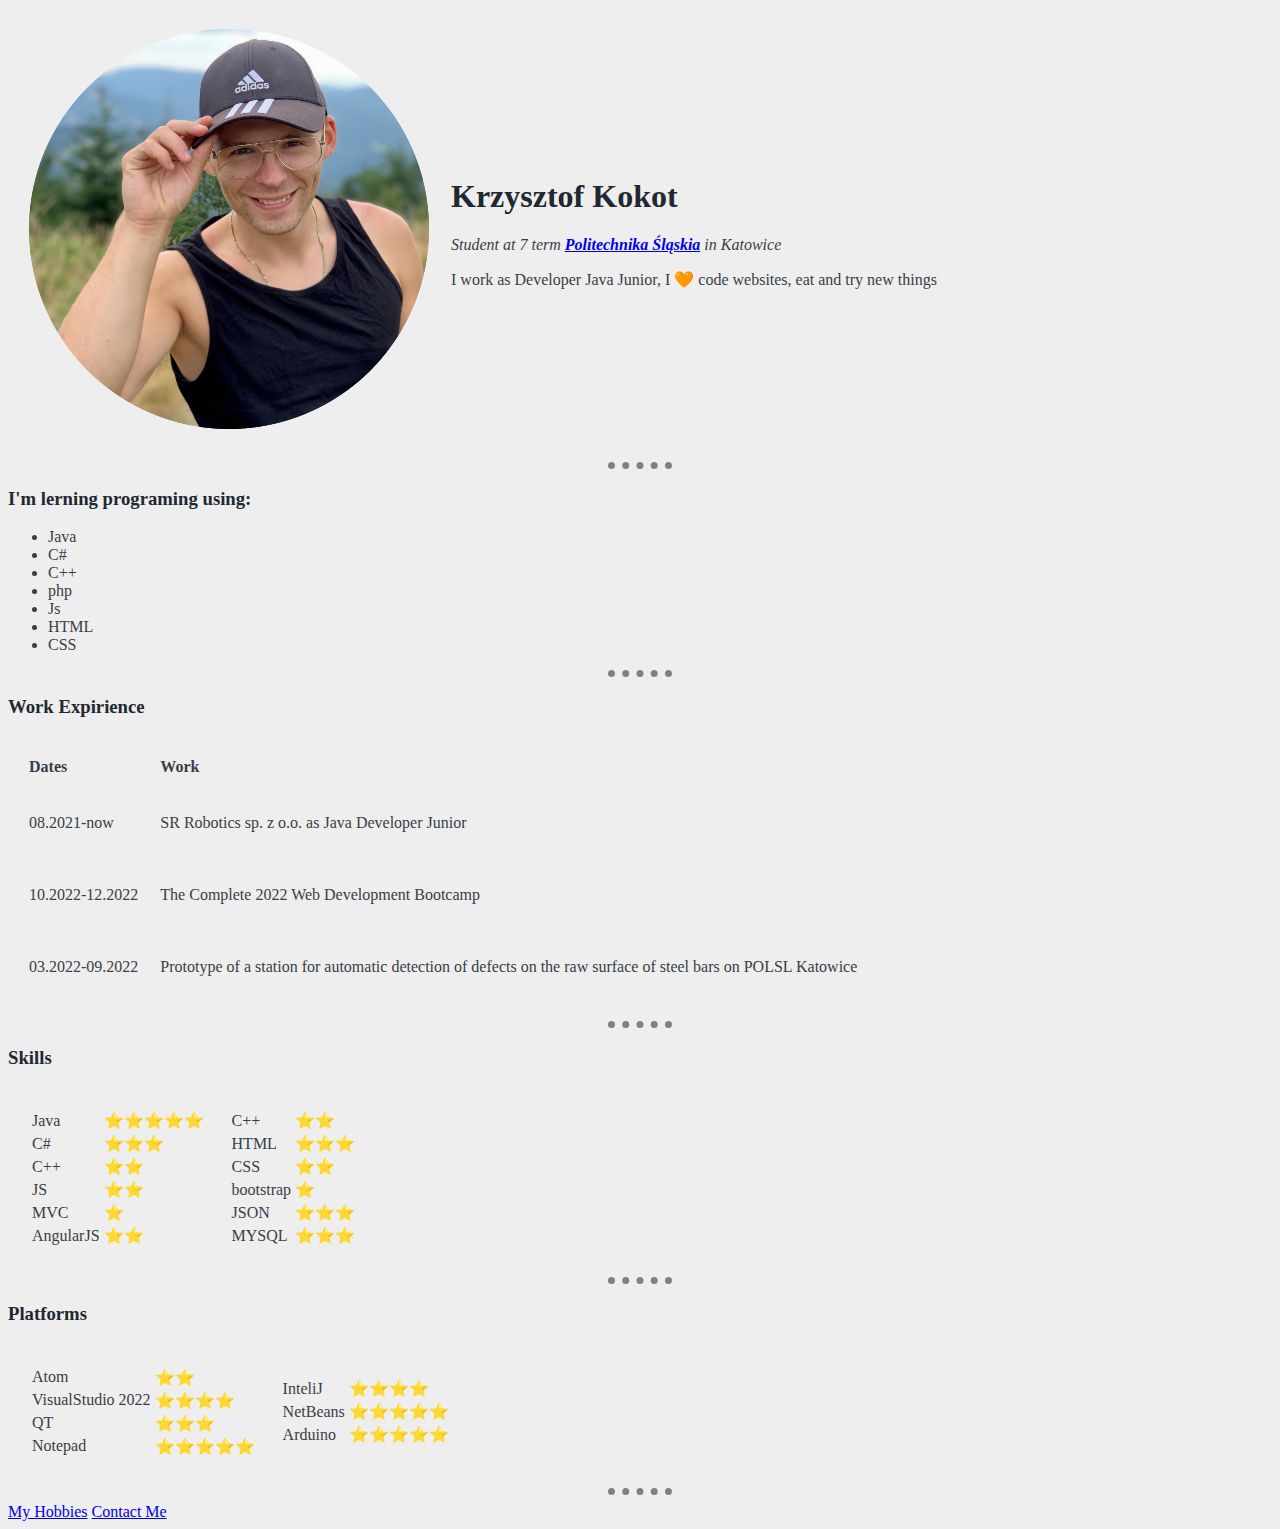
<file: index.html>
<!DOCTYPE html>
<html lang="en" dir="ltr">

<head>
  <meta charset="utf-8">
  <title>😎Krzysiek Personal Site</title>
  <link rel="stylesheet" href="css/style.css">
</head>

<body>
  <table cellspacing="20">
    <tr>
      <td>
        <img src="photo/MyPhotoCircle.png" alt="Krzysztof profil photo">
      </td>
      <td>
        <h1>Krzysztof Kokot</h1>
        <p><em>Student at 7 term <strong><a target="_blank" href="https://www.polsl.pl/rm/">Politechnika Śląskia</a> </strong> in Katowice</em></p>
        <p>I work as Developer Java Junior, I 🧡 code websites, eat and try new things</p>
      </td>
    </tr>
  </table>


  <hr>

  <h3>I'm lerning programing using:</h3>
  <ul>
    <li>Java</li>
    <li>C#</li>
    <li>C++</li>
    <li>php</li>
    <li>Js</li>
    <li>HTML</li>
    <li>CSS</li>
  </ul>

  <hr>

  <h3>Work Expirience</h3>
  <table cellspacing="20">
    <thead>
      <tr>
        <td>
          <strong>Dates</strong>
        </td>
        <td>
          <strong>Work</strong>
        </td>
      </tr>
    </thead>
    <tbody>
      <tr>
        <td>
          <p>08.2021-now</p>
        </td>
        <td>
          <p>SR Robotics sp. z o.o. as Java Developer Junior</p>
        </td>
      </tr>
      <tr>
        <td>
          <p>10.2022-12.2022</p>
        </td>
        <td>
          <p>The Complete 2022 Web Development Bootcamp</p>
        </td>
      </tr>
      <tr>
        <td>
          <p>03.2022-09.2022</p>
        </td>
        <td>
          <p>Prototype of a station for automatic detection of defects on the raw surface of steel bars on POLSL Katowice</p>
        </td>
      </tr>
    </tbody>
  </table>

  <hr>

  <h3>Skills</h3>
  <table cellspacing="20">
    <tr>
      <td>
        <table>
          <tr>
            <td>Java</td>
            <td> ⭐⭐⭐⭐⭐</td>
          </tr>
          <tr>
            <td>C# </td>
            <td> ⭐⭐⭐</td>
          </tr>
          <tr>
            <td>C++ </td>
            <td> ⭐⭐</td>
          </tr>
          <tr>
            <td>JS </td>
            <td> ⭐⭐</td>
          </tr>
          <tr>
            <td>MVC </td>
            <td>⭐</td>
          </tr>
          <tr>
            <td>AngularJS </td>
            <td>⭐⭐</td>
          </tr>
      </td>
  </table>
  <td>
    <table>

      <tr>
        <td>C++ </td>
        <td>⭐⭐</td>
      </tr>
      <tr>
        <td>HTML </td>
        <td>⭐⭐⭐</td>
      </tr>
      <tr>
        <td>CSS </td>
        <td>⭐⭐</td>
      </tr>
      <tr>
        <td>bootstrap </td>
        <td>⭐</td>
      </tr>
      <tr>
        <td>JSON </td>
        <td>⭐⭐⭐</td>
      </tr>
      <tr>
        <td>MYSQL </td>
        <td>⭐⭐⭐</td>
      </tr>
    </table>
  </td>
  </table>

  <hr>

  <h3>Platforms</h3>
  <table cellspacing="20">
    <tr>
      <td>
        <table>
          <tr>
            <td>Atom </td>
            <td>⭐⭐</td>
          </tr>
          <tr>
            <td>VisualStudio 2022 </td>
            <td>⭐⭐⭐⭐</td>
          </tr>
          <tr>
            <td>QT </td>
            <td>⭐⭐⭐</td>
          </tr>
          <tr>
            <td>Notepad </td>
            <td>⭐⭐⭐⭐⭐</td>
          </tr>
        </table>
      </td>
      <td>
        <table>
          <tr>
            <td>InteliJ </td>
            <td>⭐⭐⭐⭐</td>
          </tr>
          <tr>
            <td>NetBeans </td>
            <td>⭐⭐⭐⭐⭐</td>
          </tr>
          <tr>
            <td>Arduino </td>
            <td>⭐⭐⭐⭐⭐</td>
          </tr>
        </table>
      </td>
    </tr>
  </table>
  <hr>
  <a href="MyHobbies.html">My Hobbies</a>
  <a href="MyContact.html">Contact Me</a>

</body>

</html>
</file>
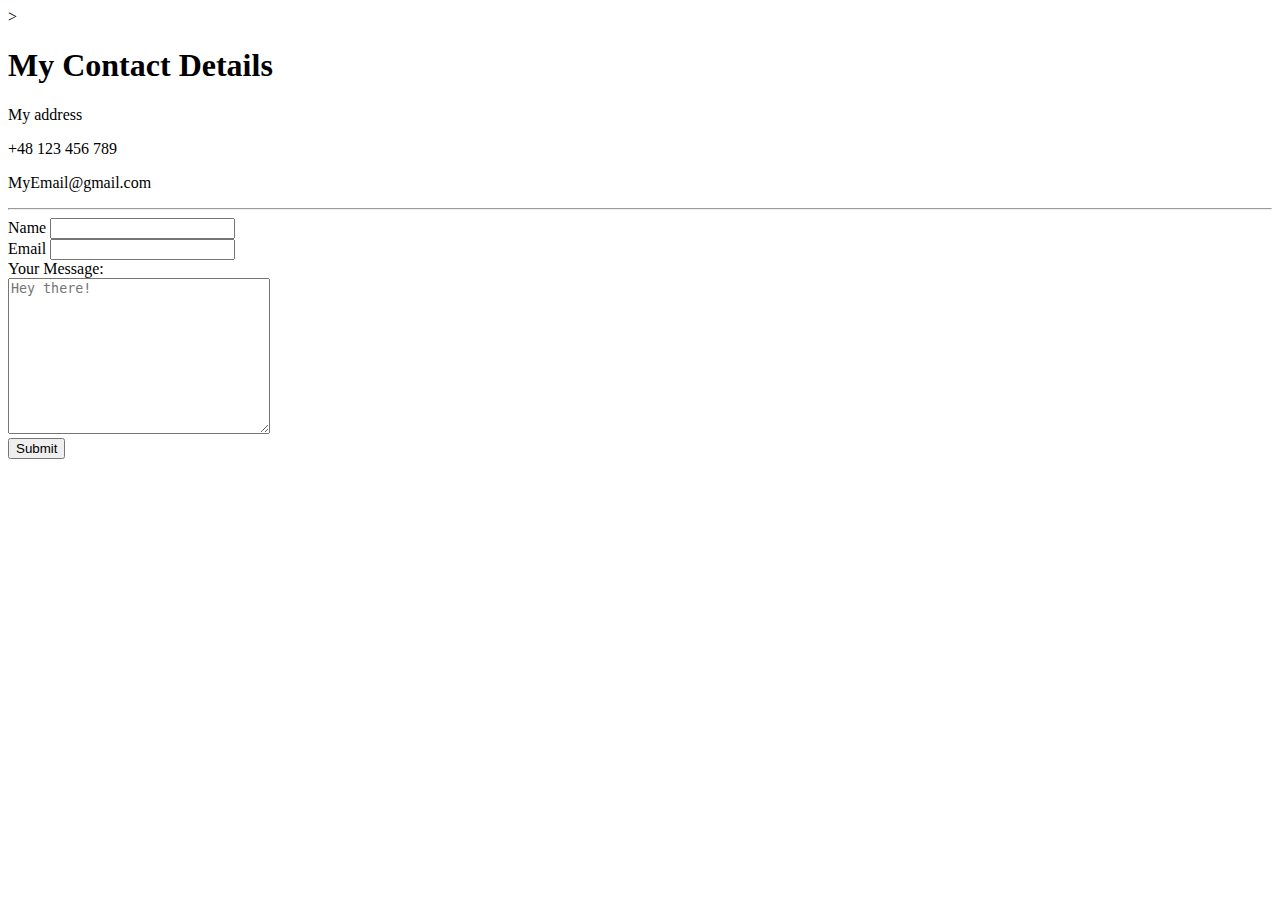
<file: MyContact.html>
<!DOCTYPE html>
<html lang="en" dir="ltr">

<head>
  <meta charset="utf-8">
  <title>My Contact</title
    <link rel="stylesheet" href="css/style.css">>
</head>

<body>
  <h1>My Contact Details</h1>
  <p>My address</p>
  <p>+48 123 456 789</<p>
  <p>MyEmail@gmail.com</p>

  <hr />
  <form action="mailto:krzysiukokot@interia.pl" method="post" enctype="text/plain">

      <label for="name">Name </label>
      <input type="text" id="name"  name="name" /><br>


      <label for="email">Email </label><input type="email" id="email" name="email" /> <br>


      <label for="massage">Your Message: </label><br /><textarea id="email" name="message" rows="10" cols="30" placeholder="Hey there!"></textarea><br>

    <input type="submit" value="Submit" />
  </form>
</body>

</html>
</file>
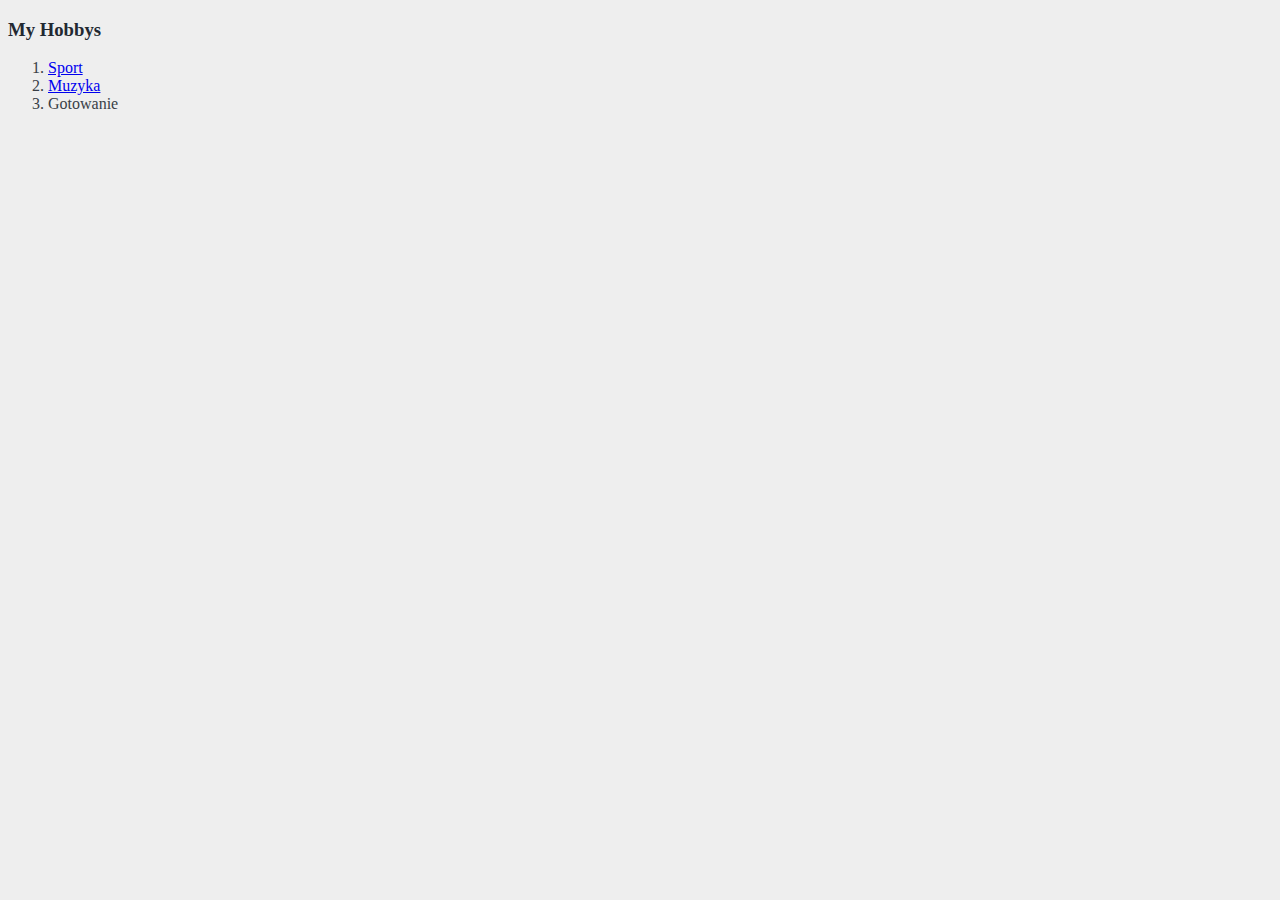
<file: MyHobbies.html>
<!DOCTYPE html>
<html lang="en" dir="ltr">

<head>
  <meta charset="utf-8">
  <title>My Hobbies</title>
  <link rel="stylesheet" href="css/style.css">
</head>

<body>
  <h3>My Hobbys</h3>
  <ol>
    <li>
      <a href="https://8a.pl/8academy/co-to-jest-i-jak-zaczac-bouldering/" target="_blank">Sport</a>
    </li>
    <li>
      <a href="https://www.youtube.com/channel/UC7PgBBZetZm4g7ywVe3Jk-Q" target="_blank">Muzyka</a>
    </li>
    <li>
      Gotowanie
    </li>
  </ol>
</body>

</html>
</file>
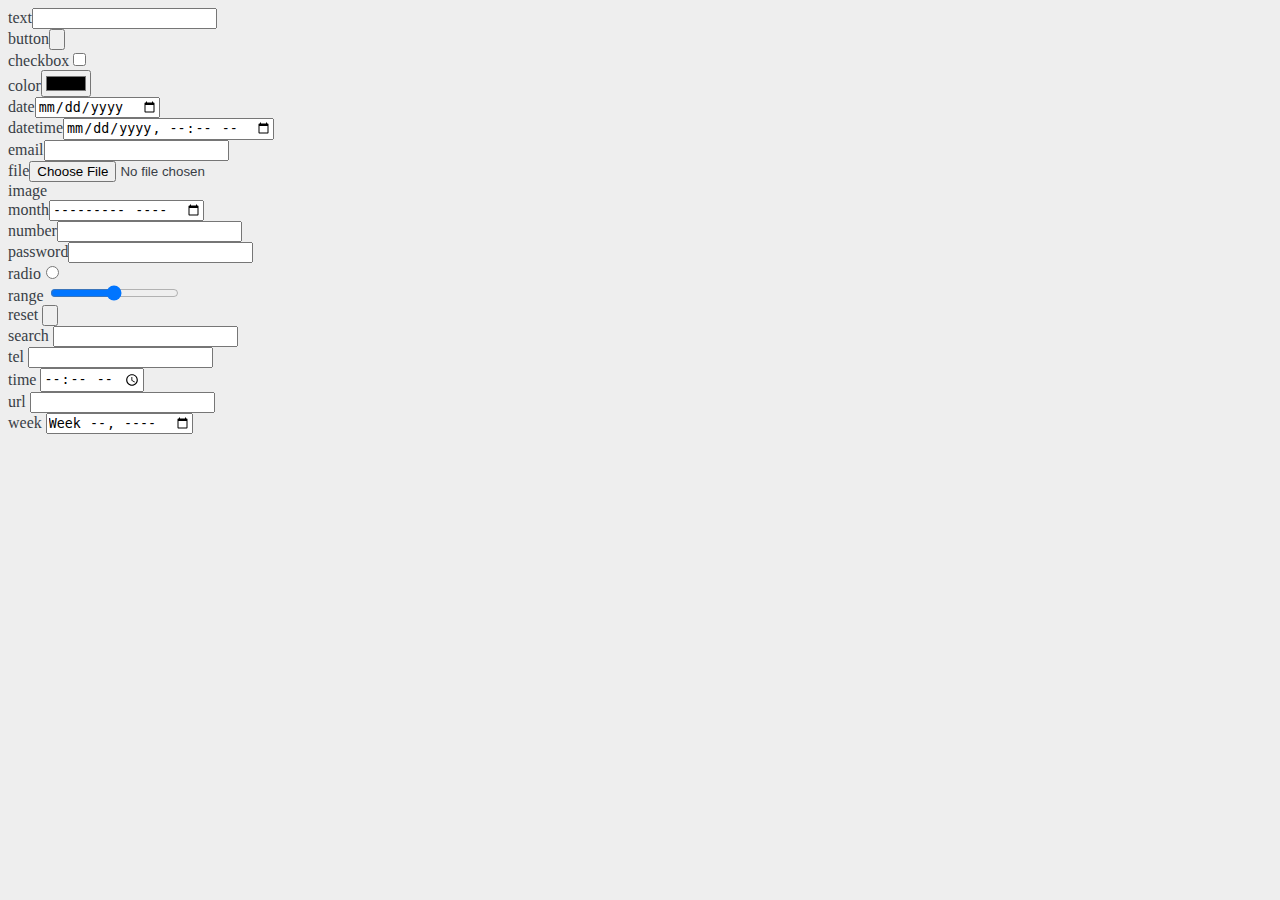
<file: outputs.html>
<!DOCTYPE html>
<html lang="en" dir="ltr">

<head>
  <meta charset="utf-8">
  <title>Outputs examples</title>
  <link rel="stylesheet" href="css/style.css">
</head>

<body>
  <form class="" action="index.html" method="post">
    <label for="">text</label><input type="text" name="" value=""><br>
    <label for="">button</label><input type="button" name="" value=""><br>
    <label for="">checkbox</label><input type="checkbox" name="" value=""><br>
    <label for="">color</label><input type="color" name="" value=""><br>
    <label for="">date</label><input type="date" name="" value=""><br>
    <label for="">datetime</label><input type="datetime-local" name="" value=""><br>
    <label for="">email</label><input type="email" name="" value=""><br>
    <label for="">file</label><input type="file" name="" value=""><br>
    <label for="">image</label><input type="image" name="" value=""><br>
    <label for="">month</label><input type="month" name="" value=""><br>
    <label for="">number</label><input type="number" name="" value=""><br>
    <label for="">password</label><input type="password" name="" value=""><br>
    <label for="">radio</label><input type="radio" name="" value=""><br>
    <label for="">range</label> <input type="range" name="" value=""><br>
    <label for="">reset</label> <input type="reset" name="" value=""><br>
    <label for="">search</label> <input type="search" name="" value=""><br>
    <label for="">tel</label> <input type="tel" name="" value=""><br>
    <label for="">time</label> <input type="time" name="" value=""><br>
    <label for="">url</label> <input type="url" name="" value=""><br>
    <label for="">week</label> <input type="week" name="" value=""><br>
  </form>
</body>

</html>
</file>
<file: css/style.css>
body{
  background-color: #EEEEEE;
  color: #393E46;
}
hr{
  border: 7px;
  color: gray;
  border-style:  none ;
  border-top-style: dotted;
  width: 5%;
}

h1,h3{
  color: #222831;
}
</file>
